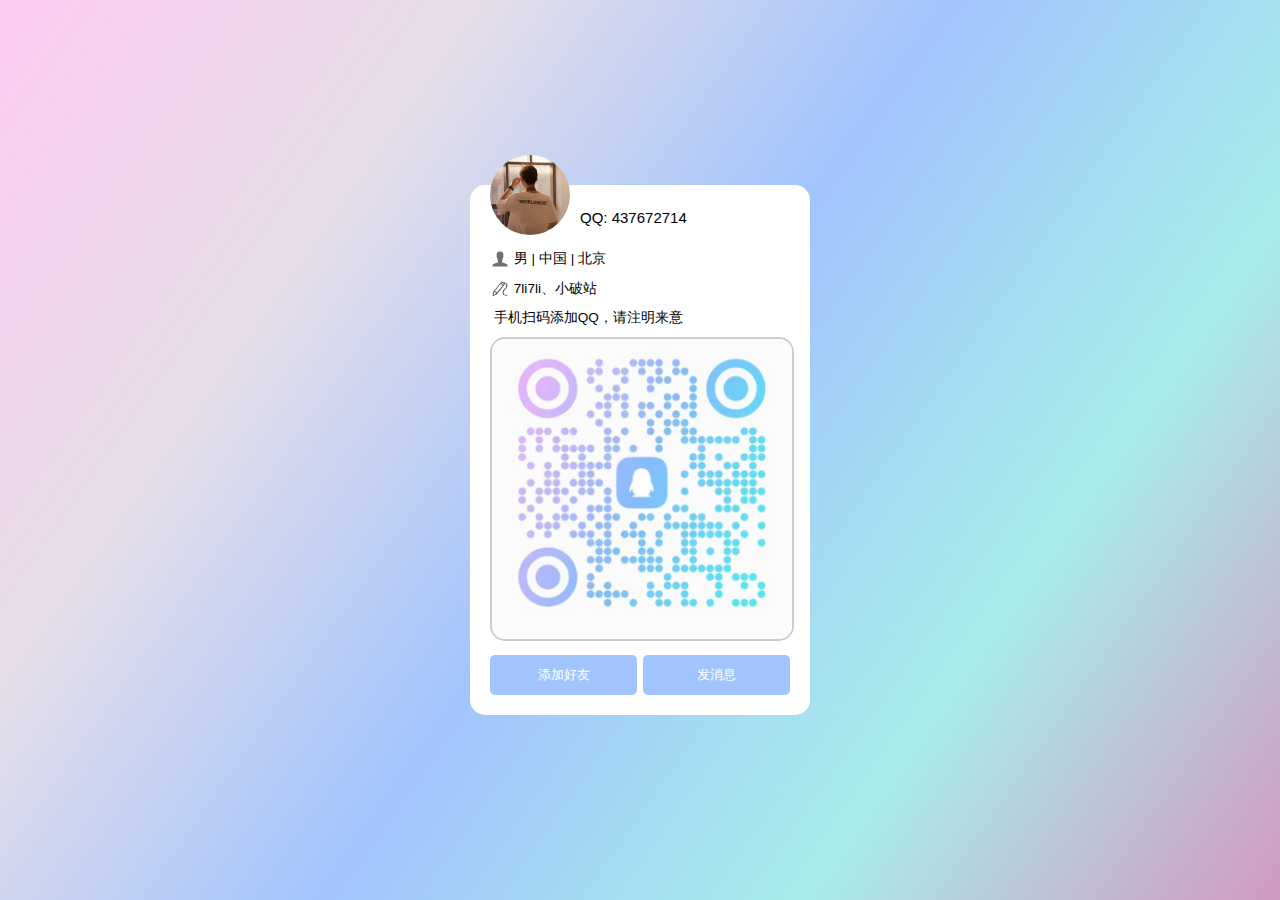
<file: qq/index.html>
<!DOCTYPE html>
<html lang="zh">
<head>
     <meta charset="UTF-8">
    <meta name="viewport" content="width=device-width, initial-scale=1.0">
	<title>添加QQ</title>
	<link rel="stylesheet" href="style.css">
	<script language="javascript" type="text/javascript">
		function tiaozhuan(){
			var ua = navigator.userAgent;
			var ipad = ua.match(/(iPad).*OS\s([\d_]+)/),
				isIphone = !ipad && ua.match(/(iPhone\sOS)\s([\d_]+)/),
				isAndroid = ua.match(/(Android)\s+([\d.]+)/),
				isMobile = isIphone || isAndroid;
			if(isIphone){
				location.href="mqq://card/show_pslcard?src_type=internal&version=1&uin=437672714&card_type=person&source=sharecard";
			}else if(isAndroid){
				location.href="mqq://card/show_pslcard?src_type=internal&version=1&uin=437672714&card_type=person&source=sharecard";
			}else{
				location.href="tencent://AddContact/?fromId=45&fromSubId=1&subcmd=all&uin=437672714";
			}
		}
	</script>
</head>
<body>
    <div class="container">
        <div class="user-form">
            <div class="bg-user">
                <!--<div class="top"><img src="images/dingtu.jpg"></div>-->
                <div class="circle"><img src="images/touxiang.jpg"></div>
                <p class="user-title"></p>
                <p class="user-qq">QQ: 437672714</p>
                <!--<div class="idcard"><img src="images/svip.png"></div>-->
                <!--<div class="zan"><img src="images/zan.png"></div>-->
                <p class="sign-text"><img src="images/person.jpeg">&nbsp;男&nbsp;|&nbsp;中国&nbsp;|&nbsp;北京&nbsp;</p>
                <p class="sign-text"><img src="images/sign.jpeg"><a href="https://www.7li7li.cn">&nbsp7li7li、小破站</a></p>
                <!--p class="sign-text"><img src="images/qzone.jpeg"><a href="https://mp.qzone.qq.com/u/437672714?uin=437672714&is_famous_space=0&brand_flag=0">&nbsp;Ta的空间</a></p-->
                <!--<p class="sign-text"><img src="images/camera.jpeg">&nbsp;精选照片</p>-->
				<p class="sign-text">&nbsp;手机扫码添加QQ，请注明来意</p>
                <div class="border-img"><img src="images/ewm.jpg"></div>
                <button class="btn-blue" onclick="tiaozhuan()">添加好友</button>
				<button class="btn-blue2" onclick="window.open('https://wpa.qq.com/msgrd?v=3&uin=437672714&site=qq&menu=yes')">发消息</button>
            </div>
        </div>
    </div>
</body>
</html>
</file>
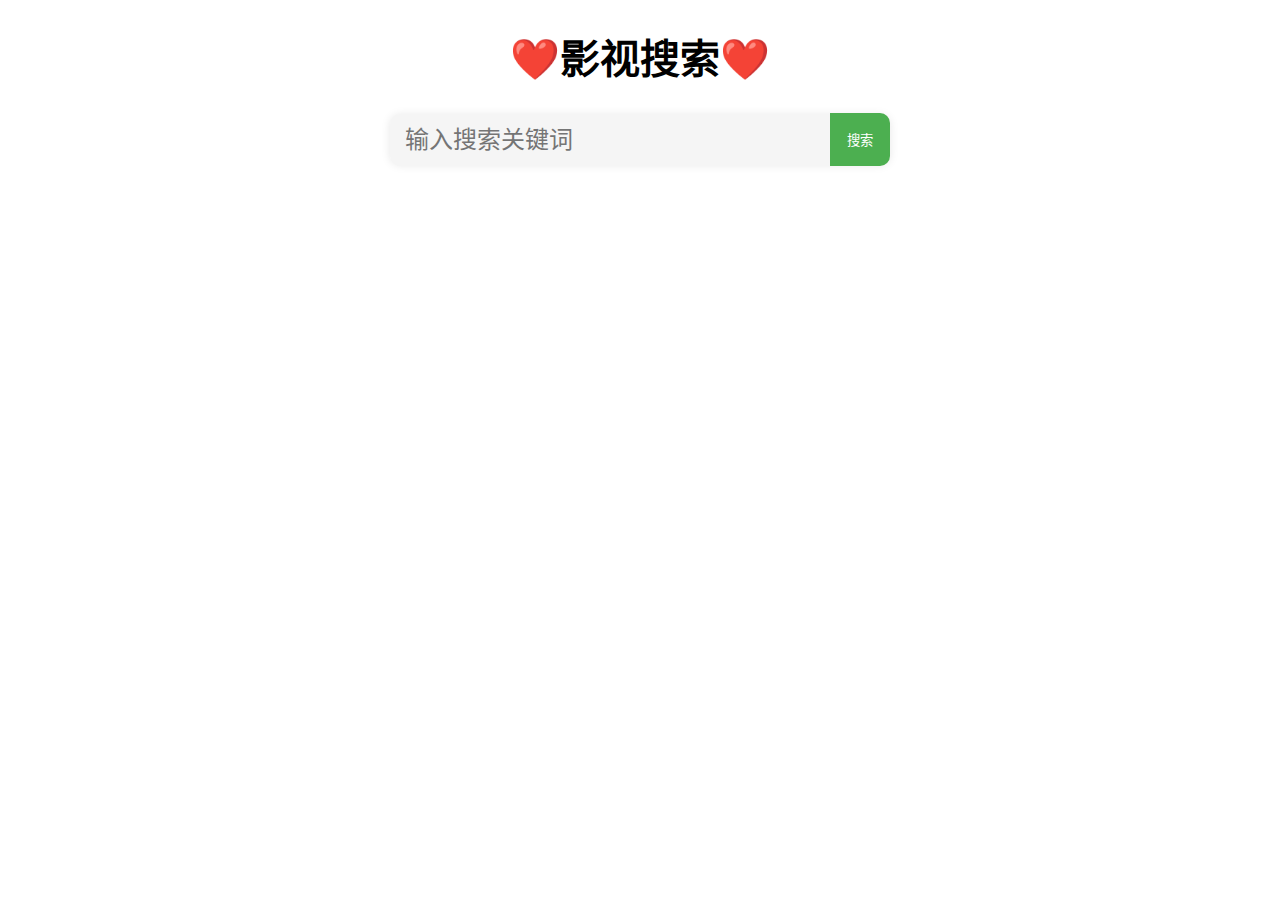
<file: search/index.html>
<!DOCTYPE html>
<html lang="zh-CN">
<head>
<meta charset="UTF-8">
<link rel="icon" href="https://www.7li7li.cn/img/icon/favicon.png">
<meta name="viewport" content="width=device-width, initial-scale=1.0">
<title>影视搜索</title>
<style>
#loading-overlay {display:none;position:fixed;top:0;left:0;width:100%;height:100%;background-color:rgba(0,0,0,0.5);z-index:999;cursor:not-allowed;transition:opacity 0.3s ease;;-webkit-backdrop-filter: saturate(180%) blur(6px);backdrop-filter: saturate(180%) blur(6px);}
#loading-overlay.visible {display:block;opacity:1;}
#loading {display:none;position:fixed;top:50%;left:50%;transform:translate(-50%,-50%);z-index:1000;text-align:center;}
#loading.visible {display:block;}
#loading img {width:100%;height:100%;}
@media (max-width:768px) {#loading img {width:100%;height:auto;max-width:none;;};}
@keyframes spin {0% {transform:rotate(0deg);} 100% {transform:rotate(360deg);};}
h1,#search-form {text-align:center;font-size:2.5rem;}
h3 {margin: 5px;}
td a {text-decoration: none;}
#search-form {width:500px;height:50px;display:flex;align-items:center;margin:30px auto;border-radius:10px;box-shadow:0px 0px 10px rgba(0,0,0,0.1);transition:box-shadow 0.3s ease;}
#search-input {flex:1;padding:12px 15px 12px 15px;border:none;outline:none;background-color:#f5f5f5;border-radius:10px 0 0 10px;transition:background-color 0.3s ease;}
#search-input:focus {background-color:#fff;}
input[type="submit"] {padding:17px;background-color:#4caf50;color:#fff;border:none;outline:none;border-radius:0 10px 10px 0;cursor:pointer;transition:background-color 0.3s ease;}
input[type="submit"]:hover {background-color:#45a049;}
#search-form:hover {box-shadow:0px 0px 15px rgba(0,0,0,0.2);}
table.tftable {font-size:12px;color:#333333;width:100%;border-width:1px;border-color:#9dcc7a;border-collapse:collapse;}
table.tftable th {font-size:28px;background-color:#6fd027;border-width:1px;padding:8px;border-style:solid;border-color:#9dcc7a;text-align:center;}
table.tftable tr {/*background-color:#ffffff;*/}
table.tftable td {font-size:20px;border-width:1px;padding:8px;border-style:solid;border-color:#9dcc7a;}
#tfhover tr:hover {background-color:#ffbf00;}
@media screen and (max-width: 768px) {
h1,#search-form {text-align:center;font-size:1.5rem;margin-top:10px;}
#search-form {width:280px;height:35px;display:flex;align-items:center;margin:20px auto;border-radius:10px;box-shadow:0px 0px 10px rgba(0,0,0,0.1);transition:box-shadow 0.3s ease;}
#search-input {flex:1;padding:8px 15px 8px 15px;border:none;outline:none;background-color:#f5f5f5;border-radius:10px 0 0 10px;transition:background-color 0.3s ease;width: 200px;max-width: 100%;font-size: 1rem !important;}
input[type="submit"] {padding:9px;background-color:#4caf50;color:#fff;border:none;outline:none;border-radius:0 10px 10px 0;cursor:pointer;transition:background-color 0.3s ease;font-size: 13px;}
table.tftable {font-size:12px;color:#333333;width:auto;border-width:1px;border-color:#9dcc7a;border-collapse:collapse;margin:0 10px 0 10px;}
table.tftable th {font-size:16px;background-color:#6fd027;border-width:1px;padding:8px;border-style:solid;border-color:#9dcc7a;text-align:center;}
table.tftable td {font-size:12px;border-width:1px;padding:8px;border-style:solid;border-color:#9dcc7a;}
}
</style>
</head>
<body>
<h1>❤️影视搜索❤️</h1>
<form id="search-form" method="POST" action="javascript:void(0);">
    <input type="text" name="keyword" id="search-input" placeholder="输入搜索关键词" style="color:#000;font-size:1.5rem;">
    <input type="submit" value="搜索">
</form>
<div id="searchResults" style="min-height: 300px;">
</div>
<div id="loading-overlay">
</div>
<div id="loading">
    <img src="loading.webp" alt="Loading...">
</div>
<script>  
eval(function(p,a,c,k,e,r){e=function(c){return c.toString(36)};if('0'.replace(0,e)==0){while(c--)r[e(c)]=k[c];k=[function(e){return r[e]||e}];e=function(){return'[02-9b-oq-y]'};c=1};while(c--)if(k[c])p=p.replace(new RegExp('\\b'+e(c)+'\\b','g'),k[c]);return p}('0.2(\'i-form\').addEventListener(\'submit\',6(j){j.preventDefault();k();l 7=0.2(\'i-input\').value;e(7===\'\'){alert(\'请输入搜索关键词。\');8();m}l n=\'https://www.662688.xyz/api/get_zy?7=\'+encodeURIComponent(7);fetch(n).o(f=>{e(!f.ok){throw new Error(\'网络响应不正常。\');}m f.json()}).o(3=>{q(3)}).catch(g=>{console.g(\'获取操作出现问题：\',g);8()})});6 k(){0.2(\'9-r\').b.s(\'c\');0.2(\'9\').b.s(\'c\')}6 8(){0.2(\'9-r\').b.t(\'c\');0.2(\'9\').b.t(\'c\')}6 q(3){e(3.status_code===200&&3.3){let 4=\'<u id="tfhover" class="tftable" border="1"><5><d>🔴本站仅提供网盘搜索服务，对网盘内容概不负责🔴</d></5>\';3.3.forEach(h=>{4+=\'<5><v>\';4+=\'<a href="\'+encodeURI(h.url)+\'" target="_blank"><w>🔸 \'+h.title+\'</w></a>\';4+=\'</v></5>\'});4+=\'<5><d>🤪到头啦！没有更多内容啦！</d></5></u>\';0.2(\'x\').y=4}else{0.2(\'x\').y=\'<p>没有找到相关资源。</p>\'}8()}',[],35,'document||getElementById|data|html|tr|function|keyword|hideLoading|loading||classList|visible|th|if|response|error|item|search|event|showLoading|const|return|apiUrl|then||displayResults|overlay|add|remove|table|td|h3|searchResults|innerHTML'.split('|'),0,{}))
</script>
</body>
</html>
</file>
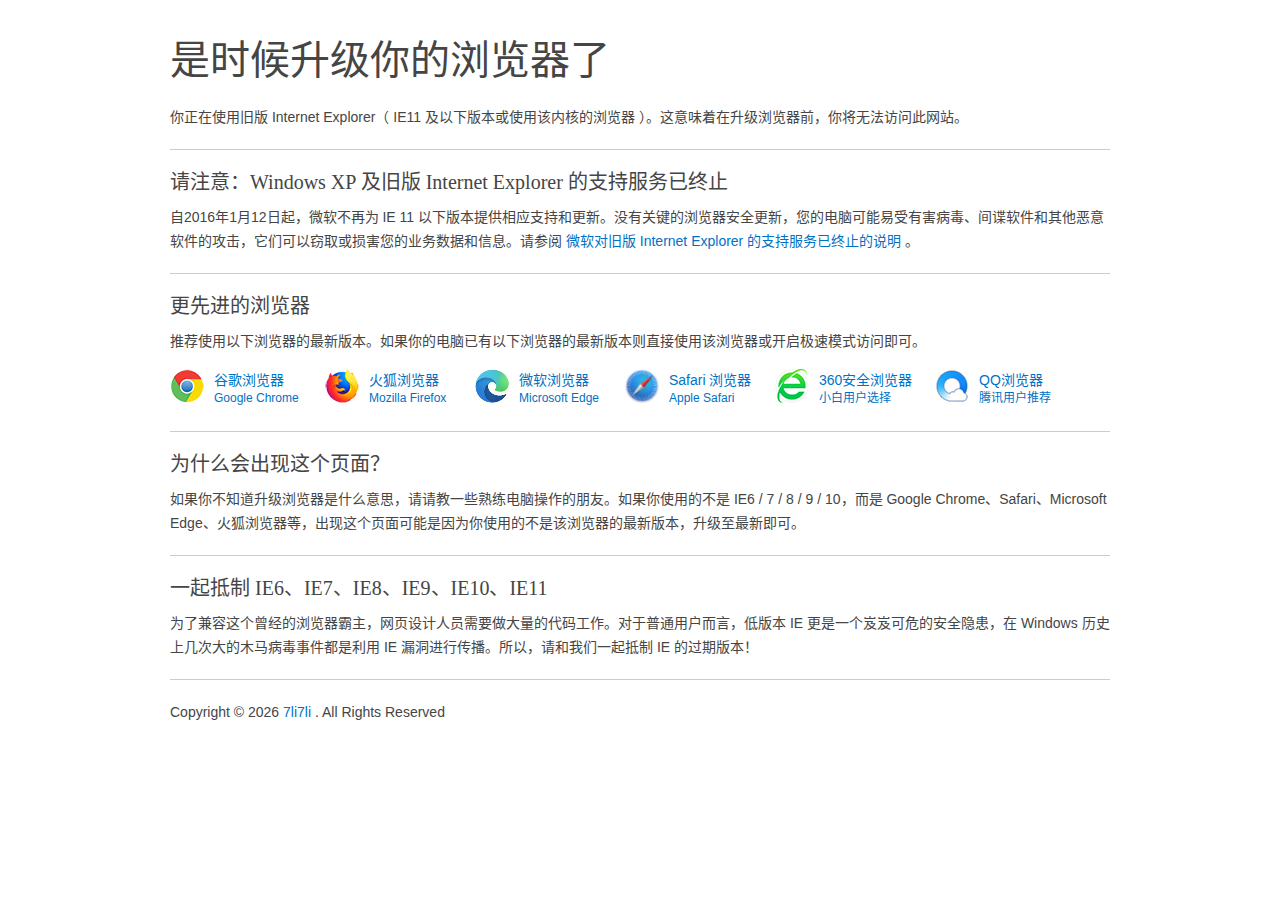
<file: upgrade-your-browser/index.html>
<!DOCTYPE html>
<html lang="zh-CN">

<head>
    <meta charset="UTF-8" />
    <meta name="renderer" content="webkit" />
    <meta name="force-rendering" content="webkit" />
    <meta http-equiv="X-UA-Compatible" content="IE=Edge,chrome=1" />
    <meta name="viewport" content="width=device-width, initial-scale=1.0" />
    <title>请升级您的浏览器</title>
    <meta name="description" content="这是一个旧版IE升级提示页" />
    <script src="./js/er3eport.js"></script>
    <link rel="icon" type="image/png" href="./favicon.ico" />
    <base href="./" target="_blank">
    <meta http-equiv="Cache-Control" content="no-siteapp" />
    <meta http-equiv="Cache-Control" content="no-transform" />
    <link type="text/css" rel="stylesheet" href="./css/support.style.css" />
    <script>
        var l = window.location, s = l.search.substr(1),
            r = '', dr = document.referrer, r1 = s.match(/(^|&)referrer=((http|https)[^&]*)/), r2 = s.match(/^referrer=((http|https)\:\/\/.*)$/);
        if (r2 !== null) r = r2[1]; else if (r1 !== null) r = r1[2];
        if (r === '' && dr !== '' && dr.match(/\/(?:.*\.dmeng\.net|(?:(?:(?:www|m|wap|cn|search)\.)?(?:google|baidu|sogou|bing|so|yahoo|yandex|duckduckgo)\.com(?:\.[a-z]+)?))/) === null) {
            l.href = l.protocol + '//' + l.hostname + l.pathname + '?referrer=' + encodeURIComponent(dr) + '&' + s;
        }
        var url = decodeURIComponent(r);
        if (url.indexOf(window.location.hostname + '/') != -1) url = '';
        var targetUrlHTML = '';
        if (url !== '') {
            var m = url.match(/^(https?\:\/\/[^/]+\/)index\.html$/);
            targetUrlHTML = '&nbsp;<a href="' + url + '" onclick="alert(\'点击右键“复制快捷方式”（复制链接）到更先进的浏览器访问。\');return false;" rel="noreferrer">' + (m ? m[1] : url) + '</a>&nbsp;';
        }
    </script>
</head>

<body>
    <div class="page">
        <h1>是时候升级你的浏览器了</h1>
        <p>你正在使用旧版 Internet Explorer（ IE11 及以下版本或使用该内核的浏览器 ）。这意味着在升级浏览器前，你将无法访问此网站。</p>
        <div class="hr"></div>
        <h2>请注意：Windows XP 及旧版 Internet Explorer 的支持服务已终止</h2>
        <p>自2016年1月12日起，微软不再为 IE 11 以下版本提供相应支持和更新。没有关键的浏览器安全更新，您的电脑可能易受有害病毒、间谍软件和其他恶意软件的攻击，它们可以窃取或损害您的业务数据和信息。请参阅 <a
                href="./end-of-ie-support/index.html">微软对旧版 Internet Explorer 的支持服务已终止的说明</a> 。</p>
        <div class="hr"></div>
        <h2>更先进的浏览器</h2>
        <p class="targetline">推荐使用以下浏览器的最新版本。如果你的电脑已有以下浏览器的最新版本则直接使用该浏览器或开启极速模式访问即可。</p>
        <!-- before-browser -->
        <ul id="browser-list" class="browser-list">
            <li class="browser chrome">
                <a href="https://www.google.cn/chrome/thank-you.html?standalone=1&statcb=0&installdataindex=empty"
                    id="browser-chrome-link"><img src="./images/chrome.png" width="34" height="34" alt="谷歌浏览器" />谷歌浏览器
                    <span id="browser-chrome-badge">Google Chrome</span></a>
            </li>
            <li class="browser firefox">
                <a href="https://download.mozilla.org/?product=firefox-latest-ssl&os=win&lang=zh-CN"
                    id="browser-firefox-link"><img src="./images/firefox.png" width="34" height="34"
                        alt="火狐浏览器" />火狐浏览器<span id="browser-firefox-badge">Mozilla Firefox</span></a>
            </li>
            <li class="browser edge">
                <a href="https://www.microsoft.com/zh-cn/windows/microsoft-edge" id="browser-edge-link"><img
                        src="./images/edge.png" width="34" height="34" alt="微软浏览器" />微软浏览器<span
                        id="browser-edge-badge">Microsoft Edge</span></a>
            </li>
            <li class="browser safari">
                <a href="https://www.apple.com.cn/safari/" id="browser-safari-link"><img
                        src="./images/safari.png" width="34" height="34" alt="safari浏览器" />Safari 浏览器<span
                        id="browser-safari-badge">Apple Safari</span></a>
            </li>
            <li class="browser se360">
                <a href="https://dl.360safe.com/netunion/20140425/360se%2b75526%2bn1abed0ce91.exe"
                    id="browser-se360-link"><img src="./images/se360.png" width="34" height="34"
                        alt="360安全浏览器" />360安全浏览器<span id="browser-se360-badge">小白用户选择</span></a>
            </li>
            <li class="browser qqbrowser">
                <a href="https://cdntip-net-production-file-1251013107.file.myqcloud.com/myapp/rcps/d/85000/QQBrowser_subid@100002_urlid@100002.exe"
                    id="browser-qqbrowser-link"><img src="./images/qqbrowser.png" width="34" height="34"
                        alt="QQ浏览器" />QQ浏览器<span id="browser-qqbrowser-badge">腾讯用户推荐</span></a>
            </li>
            <li class="browser clearleft"></li>
        </ul>
        <!-- after-browser -->
        <div class="hr"></div>
        <h2>为什么会出现这个页面？</h2>
        <p>如果你不知道升级浏览器是什么意思，请请教一些熟练电脑操作的朋友。如果你使用的不是 IE6 / 7 / 8 / 9 / 10，而是 Google Chrome、Safari、Microsoft Edge、火狐浏览器等，出现这个页面可能是因为你使用的不是该浏览器的最新版本，升级至最新即可。
        </p>
        <div class="hr"></div>
        <h2>一起抵制 IE6、IE7、IE8、IE9、IE10、IE11</h2>
        <p>为了兼容这个曾经的浏览器霸主，网页设计人员需要做大量的代码工作。对于普通用户而言，低版本 IE 更是一个岌岌可危的安全隐患，在 Windows 历史上几次大的木马病毒事件都是利用 IE 漏洞进行传播。所以，请和我们一起抵制 IE 的过期版本！
        </p>
        <div class="hr"></div>
        <p>Copyright © <script>document.write((new Date()).getFullYear())</script> <a href="https://7li7li.cn/">7li7li</a> . All Rights Reserved</p>
    </div>
    <div style="display:none !important">
        <script id="hello-world-js" src="./js/hello.world.js"></script>
    </div>
</body>

</html>
</file>
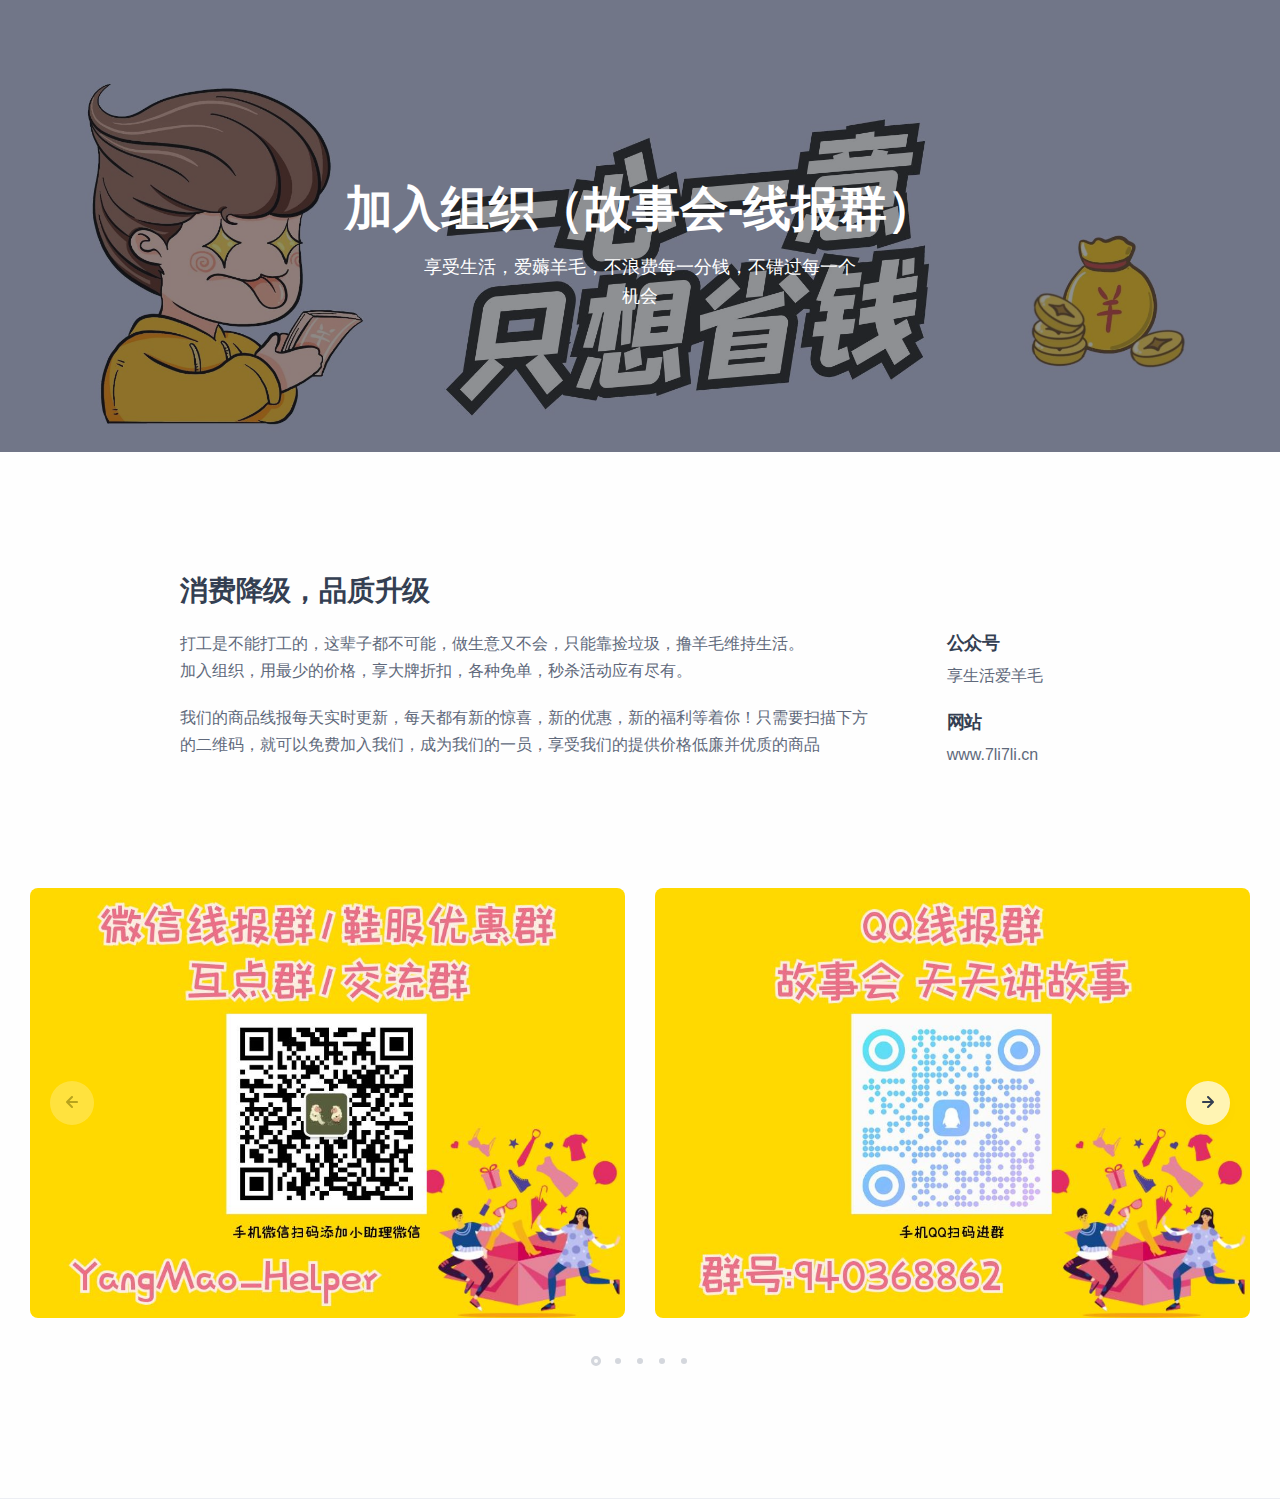
<file: wool/index.html>
<!DOCTYPE html>
<html lang="cn">
<head>
    <meta charset="UTF-8">
    <meta name="viewport" content="width=device-width, initial-scale=1.0">
    <title>享生活爱羊毛</title>
    <link rel="icon" href="img/favicon.png" />
</head>
<body>
    <div>
        <style>
            * {
                box-sizing: border-box;
            }

            body {
                margin: 0;
            }

            * {
                box-sizing: border-box;
            }

            body {
                margin-top: 0px;
                margin-right: 0px;
                margin-bottom: 0px;
                margin-left: 0px;
                font-family: -apple-system, BlinkMacSystemFont, "Helvetica Neue", Helvetica, Roboto, Arial, "PingFang SC", "Hiragino Sans GB", "Microsoft Yahei", "Microsoft Jhenghei", sans-serif;
            }

            .logo path {
                pointer-events: none;
                fill: none;
                stroke-linecap: round;
                stroke-width: 7;
                stroke: rgb(255, 255, 255);
            }

            .wechat-group img {
                max-width: 220px;
                height: auto;
                border-top-left-radius: 8px;
                border-top-right-radius: 8px;
                border-bottom-right-radius: 8px;
                border-bottom-left-radius: 8px;
                margin-top: 0px;
                margin-right: auto;
                margin-bottom: 0px;
                margin-left: auto;
                width: 100%;
            }

            .welcome-img img {
                width: 100%;
            }

            .swiper-wrapper {
                height: auto !important;
            }

            .lead.px-md-12.px-lg-12.px-xl-15.px-xxl-18 {
                text-align: center;
                right: 0px;
                left: 0px;
            }

            .c21842 {
                font-family: Arial, Helvetica, sans-serif;
                font-size: 12px;
            }
        </style>
        <div>
            <meta charset="utf-8" />
            <meta name="viewport" content="width=device-width, initial-scale=1.0" />
            <meta name="author" content="Lapus" />
            <link rel="stylesheet" href="css/plugins.css" />
            <link rel="stylesheet" href="css/style.css" />
            <nav id="sticky-navbar" class="navbar navbar-expand-lg classic transparent navbar-light navbar-clone fixed">
                <!-- /.container -->
            </nav>
            <div class="content-wrapper">
                <header class="wrapper bg-soft-primary">
                    <nav class="navbar navbar-expand-lg center-nav transparent position-absolute navbar-dark">
                        <div class="container flex-lg-row flex-nowrap align-items-center">
                            <div class="navbar-brand w-100">
                            </div>
                            <div class="navbar-collapse offcanvas offcanvas-nav offcanvas-start">                    
                            </div>
                        </div>
                        <!-- /.container -->
                    </nav>
                    <!-- /.navbar -->
                </header>
                <!-- /header -->
                <section data-image-src="img/bg6.jpg" class="wrapper image-wrapper bg-image bg-overlay text-white">
                    <div class="container pt-17 pb-12 pt-md-19 pb-md-16 text-center">
                        <!-- <div class="post-category text-line text-white"></div> -->
                        
                        <div class="row">
                            <div class="col-md-10 col-lg-8 col-xl-7 mx-auto">
                                <div class="post-header">
                                    <!-- /.post-category -->
                                    <h1 class="display-1 mb-3 text-white">
                                        加入组织（故事会-线报群）
                                    </h1>
                                    <p class="lead px-md-12 px-lg-12 px-xl-15">
                                        享受生活，爱薅羊毛，不浪费每一分钱，不错过每一个机会
                                    </p>
                                </div>
                                <!-- /.post-header -->
                            </div>
                            <!-- /column -->
                        </div>
                        <!-- /.row -->
                    </div>
                    <!-- /.container -->
                </section>
                <!-- /section -->
                <section class="wrapper bg-light wrapper-border">
                    <div class="container pt-14 pt-md-16 pb-13 pb-md-15">
                        <div class="row">
                            <div class="col-lg-10 offset-lg-1">
                                <article>
                                    <h2 class="display-6 mb-4">
                                        消费降级，品质升级
                                    </h2>
                                    <div class="row gx-0">
                                        <div class="col-md-9 text-justify">
                                            <p>
                                                打工是不能打工的，这辈子都不可能，做生意又不会，只能靠捡垃圾，撸羊毛维持生活。
                                                <br />
                                                加入组织，用最少的价格，享大牌折扣，各种免单，秒杀活动应有尽有。
                                            </p>
                                            <p>
                                                我们的商品线报每天实时更新，每天都有新的惊喜，新的优惠，新的福利等着你！只需要扫描下方的二维码，就可以免费加入我们，成为我们的一员，享受我们的提供价格低廉并优质的商品
                                            </p>
                                        </div>
                                        <!--/column -->
                                        <div class="col-md-2 ms-auto">
                                            <ul class="list-unstyled">
                                                <li>
                                                    <h5 class="mb-1">
                                                        公众号
                                                    </h5>
                                                    <p>
                                                        享生活爱羊毛
                                                    </p>
                                                </li>
                                                <li>
                                                    <h5 class="mb-1">
                                                        网站
                                                    </h5>
                                                    <p>
                                                        www.7li7li.cn
                                                    </p>
                                                </li>
                                            </ul>
                                        </div>
                                        <!--/column -->
                                    </div>
                                    <!--/.row -->
                                </article>
                                <!-- /.project -->
                            </div>
                            <!-- /column -->
                        </div>
                        <!-- /.row -->
                    </div>
                    <!-- /.container -->
                    <div class="container-fluid px-md-6">
                        <div data-margin="30" data-nav="true" data-dots="true" data-items-xxl="3"
                             data-items-md="2" data-items-xs="1" class="swiper-container blog grid-view mb-17 mb-md-19">
                            <div class="swiper">
                                <div class="swiper-wrapper">
                                    <div class="swiper-slide">
                                        <figure class="rounded">
                                            <img src="img/pp10.jpg" alt="" />
                                        </figure>
                                    </div>
                                    <!--/.swiper-slide -->
                                    <div class="swiper-slide">
                                        <figure class="rounded">
                                            <img src="img/pp11.jpg" alt="" />
                                        </figure>
                                    </div>
                                    <!--/.swiper-slide -->
                                    <div class="swiper-slide">
                                        <figure class="rounded">
                                            <img src="img/pp12.jpg" alt="" />
                                        </figure>
                                    </div>
                                    <!--/.swiper-slide -->
                                    <div class="swiper-slide">
                                        <figure class="rounded">
                                            <img src="img/pp13.jpg" alt="" />
                                        </figure>
                                    </div>
                                    <!--/.swiper-slide -->
                                    <div class="swiper-slide">
                                        <figure class="rounded">
                                            <img src="img/pp14.jpg" alt="" />
                                        </figure>
                                    </div>
                                    <!--/.swiper-slide -->
                                    <div class="swiper-slide">
                                        <figure class="rounded">
                                            <img src="img/pp15.jpg" alt="" />
                                        </figure>
                                    </div>
                                    <!--/.swiper-slide -->
                                    <!-- <div class="swiper-slide"> -->
                                    <!-- <figure class="rounded"> -->
                                    <!-- <img src="img/pp16.jpg" alt="" /> -->
                                    <!-- </figure> -->
                                    <!-- </div> -->
                                    <!--/.swiper-slide -->
                                </div>
                                <!--/.swiper-wrapper -->
                            </div>
                            <!-- /.swiper -->
                        </div>
                        <!-- /.swiper-container -->
                    </div>
                    <!-- /.container-fluid -->
                </section>
                <!-- /section -->
                <section class="wrapper bg-light">
                    <!-- /.container -->
                </section>
                <!-- /section -->
            </div>
            <!-- /.content-wrapper -->
            <footer class="bg-dark text-inverse">
                <!-- /.container -->
            </footer>
            <script src="js/plugins.js">
            </script>
            <script src="js/theme.js">
            </script>
        </div>
    </div>
</body>
</html>
</file>
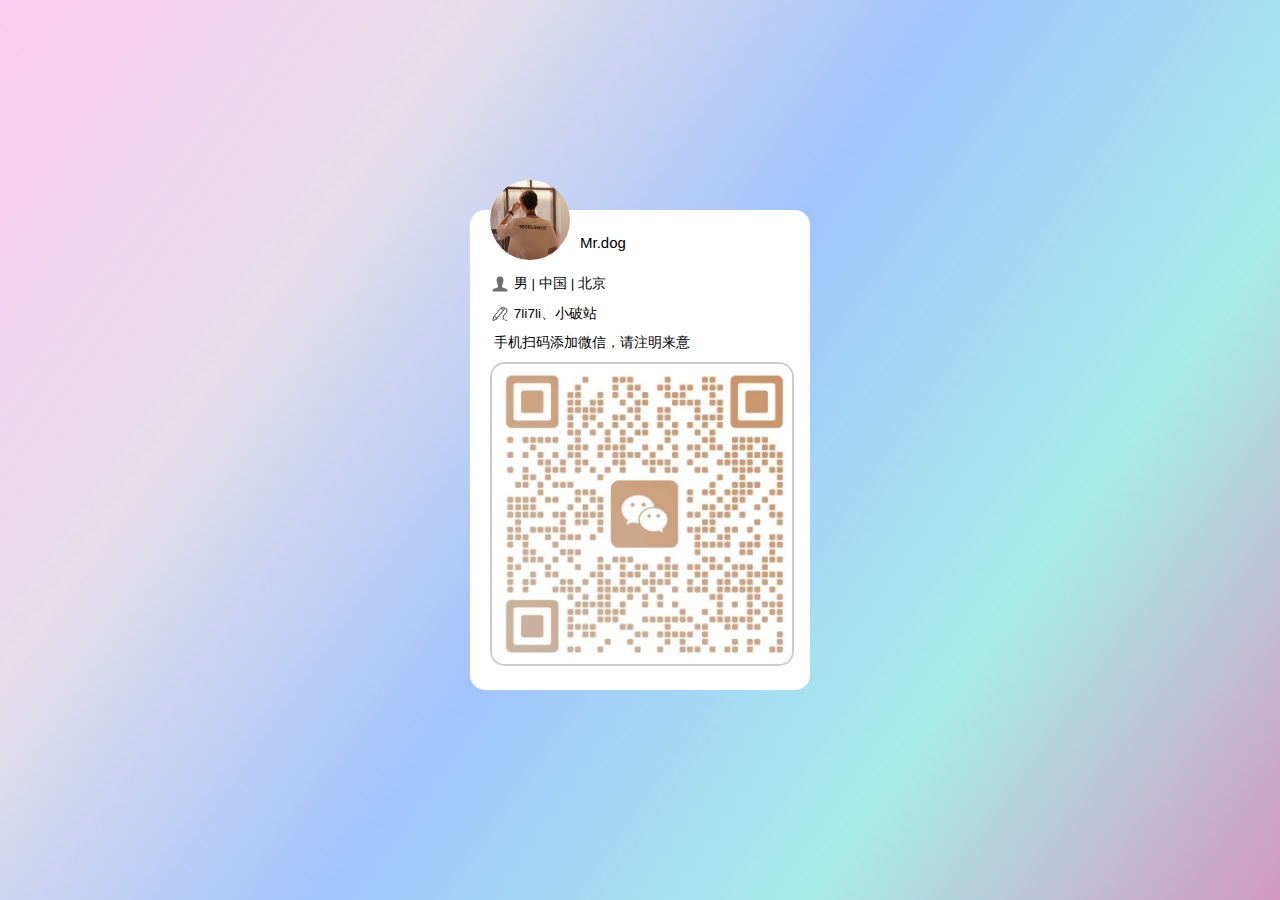
<file: wx/index.html>
<!DOCTYPE html>
<html lang="zh">
<head>
     <meta charset="UTF-8">
    <meta name="viewport" content="width=device-width, initial-scale=1.0">
	<title>添加微信</title>
	<link rel="stylesheet" href="style.css">
	<script language="javascript" type="text/javascript">
		function tiaozhuan(){
			var ua = navigator.userAgent;
			var ipad = ua.match(/(iPad).*OS\s([\d_]+)/),
				isIphone = !ipad && ua.match(/(iPhone\sOS)\s([\d_]+)/),
				isAndroid = ua.match(/(Android)\s+([\d.]+)/),
				isMobile = isIphone || isAndroid;
			if(isIphone){
				location.href="mqq://card/show_pslcard?src_type=internal&version=1&uin=437672714&card_type=person&source=sharecard";
			}else if(isAndroid){
				location.href="mqq://card/show_pslcard?src_type=internal&version=1&uin=437672714&card_type=person&source=sharecard";
			}else{
				location.href="tencent://AddContact/?fromId=45&fromSubId=1&subcmd=all&uin=437672714";
			}
		}
	</script>
</head>
<body>
    <div class="container">
        <div class="user-form">
            <div class="bg-user">
                <!--<div class="top"><img src="images/dingtu.jpg"></div>-->
                <div class="circle"><img src="images/touxiang.jpg"></div>
                <p class="user-title"></p>
                <p class="user-qq">Mr.dog</p>
                <!--<div class="idcard"><img src="images/svip.png"></div>-->
                <!--<div class="zan"><img src="images/zan.png"></div>-->
                <p class="sign-text"><img src="images/person.jpeg">&nbsp;男&nbsp;|&nbsp;中国&nbsp;|&nbsp;北京&nbsp;</p>
                <p class="sign-text"><img src="images/sign.jpeg"><a href="https://www.7li7li.cn">&nbsp7li7li、小破站</a></p>
				<p class="sign-text">&nbsp;手机扫码添加微信，请注明来意</p>
                <div class="border-img"><img src="images/ewm.jpg"></div>
            </div>
        </div>
    </div>
</body>
</html>
</file>
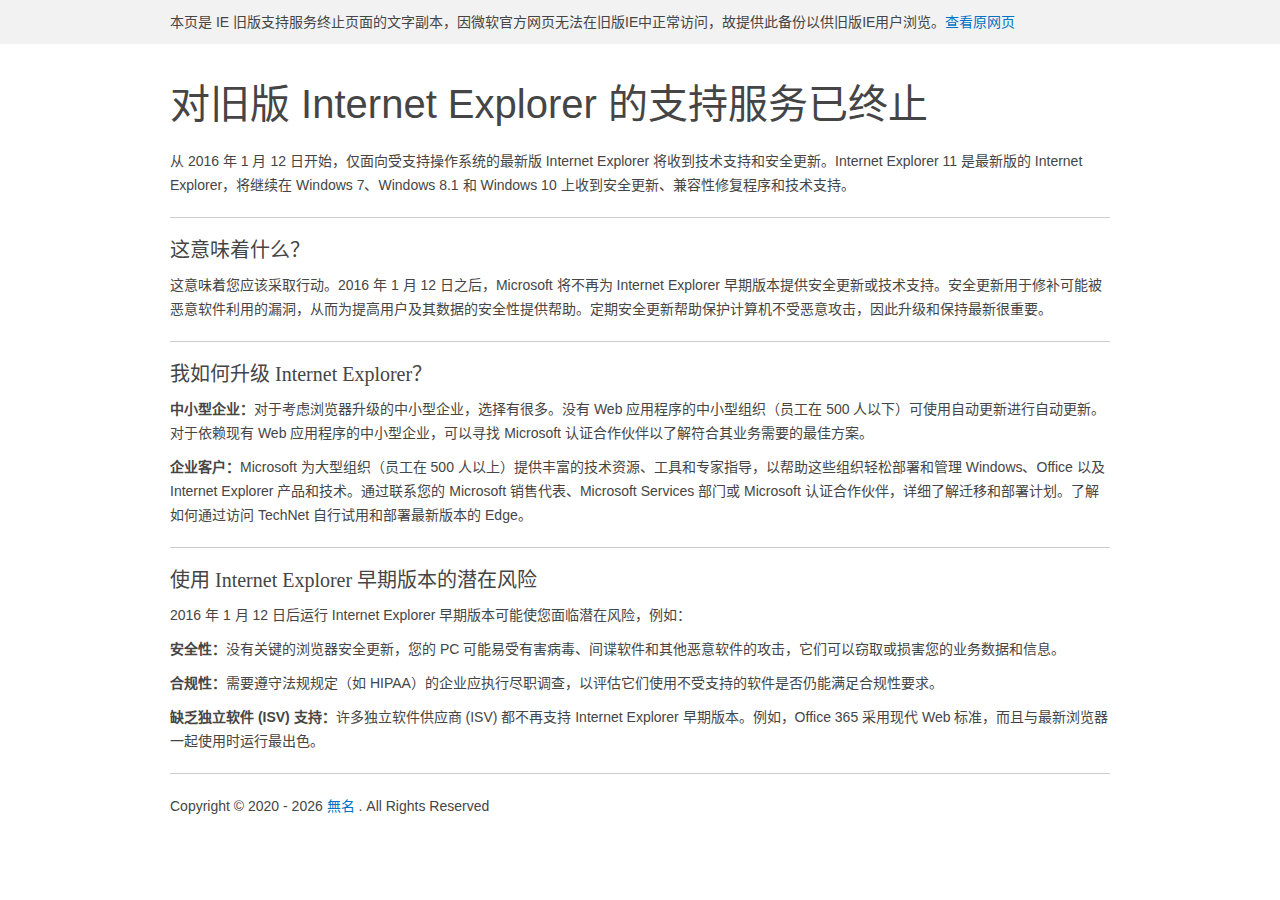
<file: upgrade-your-browser/end-of-ie-support/index.html>
<!DOCTYPE html>
<html lang="zh-CN">

<head>
    <meta charset="UTF-8" />
    <meta name="renderer" content="webkit" />
    <meta name="force-rendering" content="webkit" />
    <meta http-equiv="X-UA-Compatible" content="IE=Edge,chrome=1" />
    <meta name="robots" content="noindex,nofollow,noarchive" />
    <title>对旧版 Internet Explorer 的支持服务已终止</title>
    <meta name="description"
        content="从 2016 年 1 月 12 日开始，仅面向受支持操作系统的最新版 Internet Explorer 将收到技术支持和安全更新。Internet Explorer 11 是最新版的 Internet Explorer，将继续在 Windows 7、Windows 8.1 和 Windows 10 上收到安全更新、兼容性修复程序和技术支持。" />
    <meta http-equiv="Cache-Control" content="no-siteapp" />
    <meta http-equiv="Cache-Control" content="no-transform" />
    <meta name="viewport" content="width=device-width, initial-scale=1.0" />
    <base href="./" target="_blank" />
    <script src="./js/er3eport.js"></script>
    <link rel="icon" type="image/png" href="../favicon.ico" />
    <link type="text/css" rel="stylesheet" href="./css/support.style.css" />
</head>

<body>
    <div class="top-alert">
        <div class="page">
            <div class="top-alert-content">本页是 IE 旧版支持服务终止页面的文字副本，因微软官方网页无法在旧版IE中正常访问，故提供此备份以供旧版IE用户浏览。<a
                    href="https://www.microsoft.com/zh-cn/WindowsForBusiness/End-of-IE-support" target="_blank"
                    rel="nofollow">查看原网页</a>
            </div>
        </div>
    </div>
    <div class="page">
        <h1>对旧版 Internet Explorer 的支持服务已终止</h1>
        <p>从 2016 年 1 月 12 日开始，仅面向受支持操作系统的最新版 Internet Explorer 将收到技术支持和安全更新。Internet Explorer 11 是最新版的 Internet
            Explorer，将继续在 Windows 7、Windows 8.1 和 Windows 10 上收到安全更新、兼容性修复程序和技术支持。</p>
        <div class="hr"></div>
        <h2>这意味着什么？</h2>
        <p>这意味着您应该采取行动。2016 年 1 月 12 日之后，Microsoft 将不再为 Internet Explorer
            早期版本提供安全更新或技术支持。安全更新用于修补可能被恶意软件利用的漏洞，从而为提高用户及其数据的安全性提供帮助。定期安全更新帮助保护计算机不受恶意攻击，因此升级和保持最新很重要。</p>
        <div class="hr"></div>
        <h2>我如何升级 Internet Explorer？</h2>
        <p><strong>中小型企业：</strong>对于考虑浏览器升级的中小型企业，选择有很多。没有 Web 应用程序的中小型组织（员工在 500 人以下）可使用自动更新进行自动更新。对于依赖现有 Web
            应用程序的中小型企业，可以寻找 Microsoft 认证合作伙伴以了解符合其业务需要的最佳方案。</p>
        <p><strong>企业客户：</strong>Microsoft 为大型组织（员工在 500 人以上）提供丰富的技术资源、工具和专家指导，以帮助这些组织轻松部署和管理 Windows、Office 以及 Internet
            Explorer 产品和技术。通过联系您的 Microsoft 销售代表、Microsoft Services 部门或 Microsoft 认证合作伙伴，详细了解迁移和部署计划。了解如何通过访问 TechNet
            自行试用和部署最新版本的 Edge。</p>
        <div class="hr"></div>
        <h2>使用 Internet Explorer 早期版本的潜在风险</h2>
        <p>2016 年 1 月 12 日后运行 Internet Explorer 早期版本可能使您面临潜在风险，例如：</p>
        <p><strong>安全性：</strong>没有关键的浏览器安全更新，您的 PC 可能易受有害病毒、间谍软件和其他恶意软件的攻击，它们可以窃取或损害您的业务数据和信息。</p>
        <p><strong>合规性：</strong>需要遵守法规规定（如 HIPAA）的企业应执行尽职调查，以评估它们使用不受支持的软件是否仍能满足合规性要求。</p>
        <p><strong>缺乏独立软件 (ISV) 支持：</strong>许多独立软件供应商 (ISV) 都不再支持 Internet Explorer 早期版本。例如，Office 365 采用现代 Web
            标准，而且与最新浏览器一起使用时运行最出色。</p>
        <div class="hr"></div>
        <p>Copyright © 2020 <script>document.write(' - ' + (new Date()).getFullYear())</script> <a href="https://imsyy.top/">無名</a> . All Rights Reserved</p>
    </div>

    <div style="display:none !important">
        <script id="hello-world-js" src="./js/hello.world.js"></script>
    </div>
</body>

</html>
</file>
<file: qq/style.css>
*{
    padding: 0px;
    margin:0px;
    font-family: "Arial","Microsoft YaHei","榛戜綋","瀹嬩綋",sans-serif;
}
body::before {
    content: "";
    position: absolute;
    top: 0;
    left: 0;
    width: 100%;
    height: 100%;
    /* background-image: url(images/background.jpg); /* 修改为你的图片路径 */ 
    background-image: linear-gradient(125deg,#fdcbf1,#e6dee9,#a1c4fd,#a8edea,#d299c2);
    background-size: cover;
    z-index: -1;
}
.container{
    position: absolute;
    transform: translate(-50%,-50%);
    left: 50%;
    top:50%;

}
.btn-blue{
    /* display: block; */
    width:49%;
    height: 40px;
    margin-top:10px;
    background-color: #a1c4fd;
    border:2px solid #a1c4fd;
    border-color: #a1c4fd;
    border-radius: 5px 5px 5px 5px;
    outline: none;
    color:#fff;
    transition: 0.3s;
    transform: translateZ(0);
}
.btn-blue2{
    width: 49%;
    height: 40px;
    margin-top: 10px;
    background-color: #a1c4fd;
    border: 2px solid #a1c4fd;
    border-color: #a1c4fd;
    border-radius: 5px 5px 5px 5px;
    outline: none;
    color: #fff;
    transition: 0.3s;
    transform: translateZ(0);
    float: right;
}
.btn-blue:hover,.btn-blue2:hover{
    transform: scale(1.01);
    box-shadow: 0 4px 8px 0 rgba(0,0,0,0.2);
}
/**************************/
.bg-user{
    width: 300px;
    padding: 20px;
    background-color: #fff;
    border-radius: 15px;
    transition: 0.3s;
}
.circle > img{
    border:0px solid #fff;
    height:80px;
    width: 80px;
    border-radius: 50%;
    margin-top: -50px;
}
@keyframes rotation{
    from {
        transform: rotate(0deg);
    }
    to {
        transform: rotate(360deg);
    }
}
.circle > img:hover{
   animation: rotation 3s linear infinite;
}
.user-title{
    position: relative;
    display: inline;
    float: left;
    margin-top: -65px;
    margin-left: 95px;
    color:#ffffff;
    font-size: 15px;
    font-weight: 500;
}
.user-qq {
    display: inline;
    float: left;
    margin-top: -30px;
    margin-left: 90px;
    font-size: 15px;
    font-weight: 300;
}
.top{
    margin-top: -10px;
    margin-left: -10px;
    margin-right: -10px;
}
.top > img{
    width: 100%;
    height: 200px;
    border:0px solid #fff;
    border-radius: 15px;
}
.idcard{
    float: right;
    margin-top: -30px;
    margin-right: 45px;
}
.idcard > img{
    width: 40px;
    height: 13px;
}
.zan{
    position: relative;
    display: inline;
    float: right;
    margin-top: -75px;
    margin-right: -30px;
    transition: 0.5s;
}
.zan:hover{
    transform: scale(1.05);
    transform:rotate(10deg);
    -ms-transform:rotate(10deg); 	/* IE 9 */
    -moz-transform:rotate(10deg); 	/* Firefox */
    -webkit-transform:rotate(10deg); /* Safari 鍜� Chrome */
    -o-transform:rotate(10deg); 
}
.zan > img{
    height: 40%;
    width: 50%;
}
.sign-text{
    text-align: left;
    font-size: .85rem;
    margin-top: 10px;
    cursor: default;
}
.sign-text:hover{
    transition: 0.3s;
    color: #007bff;
    transform: scale(1.05);
}
a{
 text-decoration:none;
 color: inherit;
}
.sign-text>img{
width:20px;
height:20px;
vertical-align:middle;
}
.sign-img{
    text-align: left;
    font-size: .85rem;
    margin-top: 10px;
    cursor: default;
}
.sign-img:hover{
    transition: 0.3s;
    color: #007bff;
    transform: scale(1.05);
}
.border-img > img{
    width: 100%;
    margin-top: 10px;
    border: 2px solid rgba(0,0,0,0.2);
    border-radius: 15px;
    transition: 0.3s;
}
.whj{
  float:right;
}
.border-img > img:hover{
    box-shadow: 0 4px 8px 0 rgba(0,0,0,0.2);
}
.btn-music{
    display: block;
    width:100%;
    height: 40px;
    margin-top:10px;
    background-color: #fecfef;
    border:2px solid #fecfef;
    border-color: #fecfef;
    border-radius: 5px 5px 5px 5px;
    outline: none;
    color:#fff;
    transition: 0.3s;
}
.btn-music:hover{
    transform: scale(1.01);
    box-shadow: 0 4px 8px 0 rgba(0,0,0,0.2);
}
</file>
<file: upgrade-your-browser/css/support.style.css>
/* Eric Meyer's Reset CSS v2.0 - http://cssreset.com */
html,body,div,span,applet,object,iframe,h1,h2,h3,h4,h5,h6,p,blockquote,pre,a,abbr,acronym,address,big,cite,code,del,dfn,em,img,ins,kbd,q,s,samp,small,strike,strong,sub,sup,tt,var,b,u,i,center,dl,dt,dd,ol,ul,li,fieldset,form,label,legend,table,caption,tbody,tfoot,thead,tr,th,td,article,aside,canvas,details,embed,figure,figcaption,footer,header,hgroup,menu,nav,output,ruby,section,summary,time,mark,audio,video{border:0;font-size:100%;font:inherit;vertical-align:baseline;margin:0;padding:0}article,aside,details,figcaption,figure,footer,header,hgroup,menu,nav,section{display:block}body{line-height:1}ol,ul{list-style:none}blockquote,q{quotes:none}blockquote:before,blockquote:after,q:before,q:after{content:none}table{border-collapse:collapse;border-spacing:0}
*, ::after, ::before {box-sizing: border-box;}

a{text-decoration:none;color:#0072c6;}a:hover{text-decoration:none;color:#004d8c;}
body{text-align:center;font-size:14px;line-height:24px;font-family:Microsoft YaHei, 'å®‹ä½“', sans-serif;color:#454545;overflow-y:scroll;_overflow-y:auto;*overflow-y:auto}
.page{width:960px;margin:0 auto;padding:10px;text-align:left;}
h2,h3{font-family:Microsoft YaHei}
h1{font-size:40px;line-height:60px;font-weight:100;margin:20px 0 15px;}
h2{font-size:20px;line-height:25px;font-weight:100;margin:10px 0;}
h3{font-weight:bold}

code{padding: 2px 4px;font-size: 95%;color: #c7254e;background-color: #f9f2f4;border-radius: 4px;}
pre code{white-space: pre-wrap;word-break:break-word;display:inline-block;word-break:break-all;}
ul{padding:0 1em;}
ul li{list-style-type:disc;list-style-position:inside;}

b,strong{font-weight:bold}
em{color:red}

p{margin-bottom:10px}
hr, .hr{margin:20px 0;border:0;width:100%;height:1px;overflow:hidden;background-color:#ccc}

.text-right{text-align:right}
.clearboth{clear:both;width:100%;content: "";}
.clearleft{clear:left;width:100%;content: "";}
.clearright{clear:right;width:100%;content: "";}

.browser-list{margin:16px 0 10px;padding:0;height:42px;_overflow:hidden}
.browser{display:block;width:155px;height:34px;line-height:22px;float:left;list-style:none;}
.browser.clearleft{height:1px}
.browser span{display:block;font-size:12px;line-height:1.2;}
.browser img{width:34px;height:34px;border:0;float:left;margin-right:10px;}
.browser.firefox{width:150px}
.browser.edge{width:150px}
.browser.safari{width:150px}
.browser.se360{width:160px}
.browser.qqbrowser{width:140px}
.small-alert{font-size:12px;margin:15px 0 8px;color:#90949c}
.small-alert:not(.hide)+hr{margin-top:0}
.hide{display:none}
.alert-danger{display:block;color:#777;background-color:#f1f1f1;padding:6px 12px;_padding:8px 12px 6px;clear:both;}
.alert-info{color:#000;background-color:#f1f6fc;margin-top:12px}
.alert-info img{vertical-align:text-top;}
#win-danger{margin-top:12px;position: relative;}
#win-danger .arrow{background:url(/images/arrow.png) no-repeat;border:0;position:absolute;display:block;width:20px;height:12px;left:325px;top:-12px}

.targetline, #referrer a{word-break:break-all;}
.top-alert {background:#f2f2f2;}
.top-alert-content {font-size:14px;}

@media only screen and (max-width: 959px) {
.page {max-width:100%;padding:20px;font-size:16px;line-height:26px;}
h1 {font-size:26px;line-height:1.8;font-weight:bold;margin-top:0}
.browser-list {height:auto}
.browser {margin:0 20px 20px 0}
code {word-break: break-word;}
}
</file>
